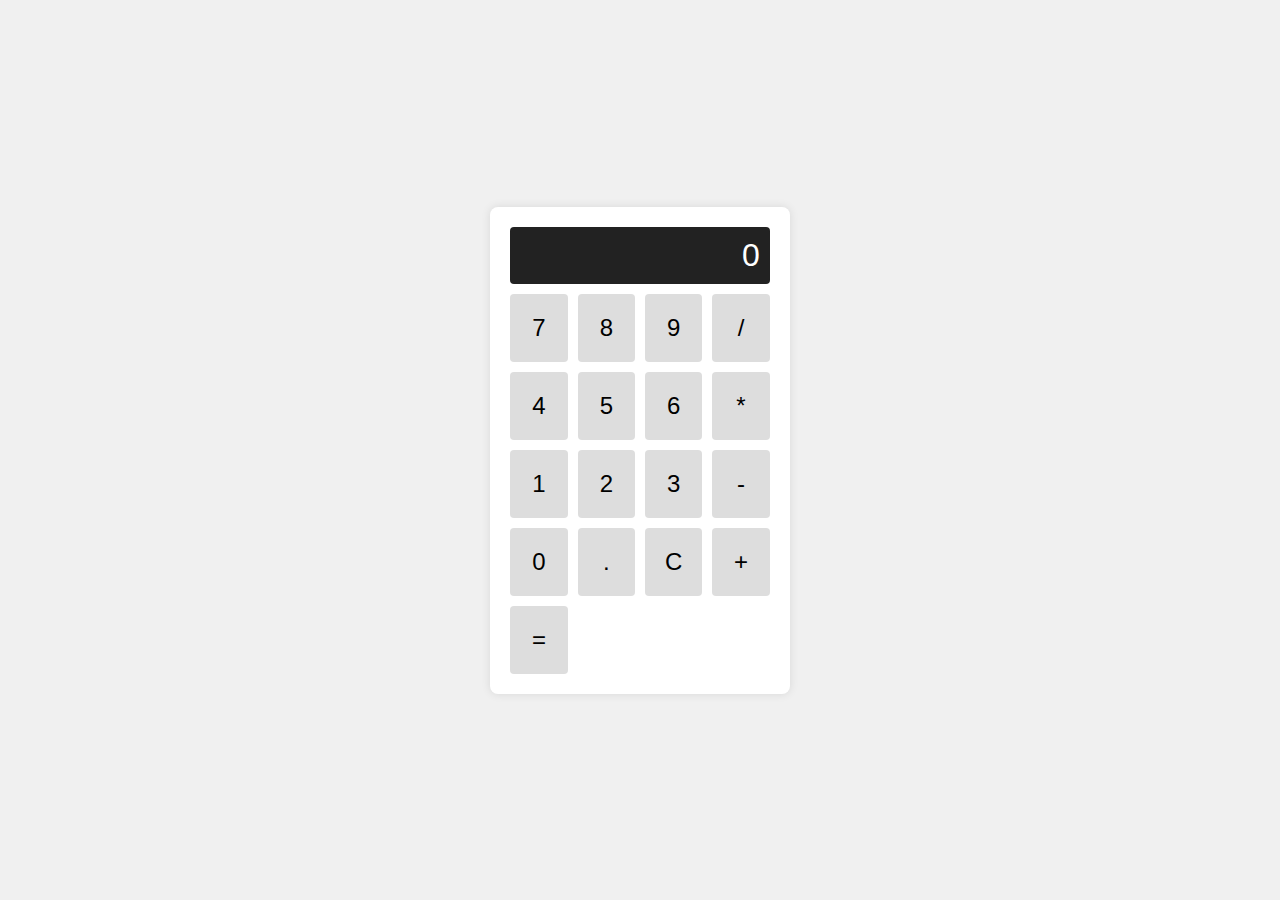
<file: Task-3 Calculator/index.html>
<!DOCTYPE html>
<html lang="en">
<head>
    <meta charset="UTF-8">
    <meta name="viewport" content="width=device-width, initial-scale=1.0">
    <title>Basic Calculator</title>
    <link rel="stylesheet" href="style.css">
</head>
<body>
    <div class="calculator">
        <div class="display" id="display">0</div>
        <div class="buttons">
            <button class="btn" data-value="7">7</button>
            <button class="btn" data-value="8">8</button>
            <button class="btn" data-value="9">9</button>
            <button class="btn" data-value="/">/</button>
            <button class="btn" data-value="4">4</button>
            <button class="btn" data-value="5">5</button>
            <button class="btn" data-value="6">6</button>
            <button class="btn" data-value="*">*</button>
            <button class="btn" data-value="1">1</button>
            <button class="btn" data-value="2">2</button>
            <button class="btn" data-value="3">3</button>
            <button class="btn" data-value="-">-</button>
            <button class="btn" data-value="0">0</button>
            <button class="btn" data-value=".">.</button>
            <button class="btn" data-value="C">C</button>
            <button class="btn" data-value="+">+</button>
            <button class="btn" data-value="=">=</button>
        </div>
    </div>
    <script src="script.js"></script>
</body>
</html>
</file>
<file: Task-3 Calculator/style.css>
body {
    display: flex;
    justify-content: center;
    align-items: center;
    height: 100vh;
    background-color: #f0f0f0;
    margin: 0;
    font-family: Arial, sans-serif;
}

.calculator {
    background-color: #fff;
    padding: 20px;
    border-radius: 8px;
    box-shadow: 0 0 10px rgba(0, 0, 0, 0.1);
}

.display {
    font-size: 2em;
    margin-bottom: 10px;
    padding: 10px;
    background-color: #222;
    color: #fff;
    text-align: right;
    border-radius: 4px;
}

.buttons {
    display: grid;
    grid-template-columns: repeat(4, 1fr);
    gap: 10px;
}

.btn {
    font-size: 1.5em;
    padding: 20px;
    background-color: #ddd;
    border: none;
    border-radius: 4px;
    cursor: pointer;
    transition: background-color 0.3s;
}

.btn:hover {
    background-color: #ccc;
}

.btn:active {
    background-color: #bbb;
}
</file>
